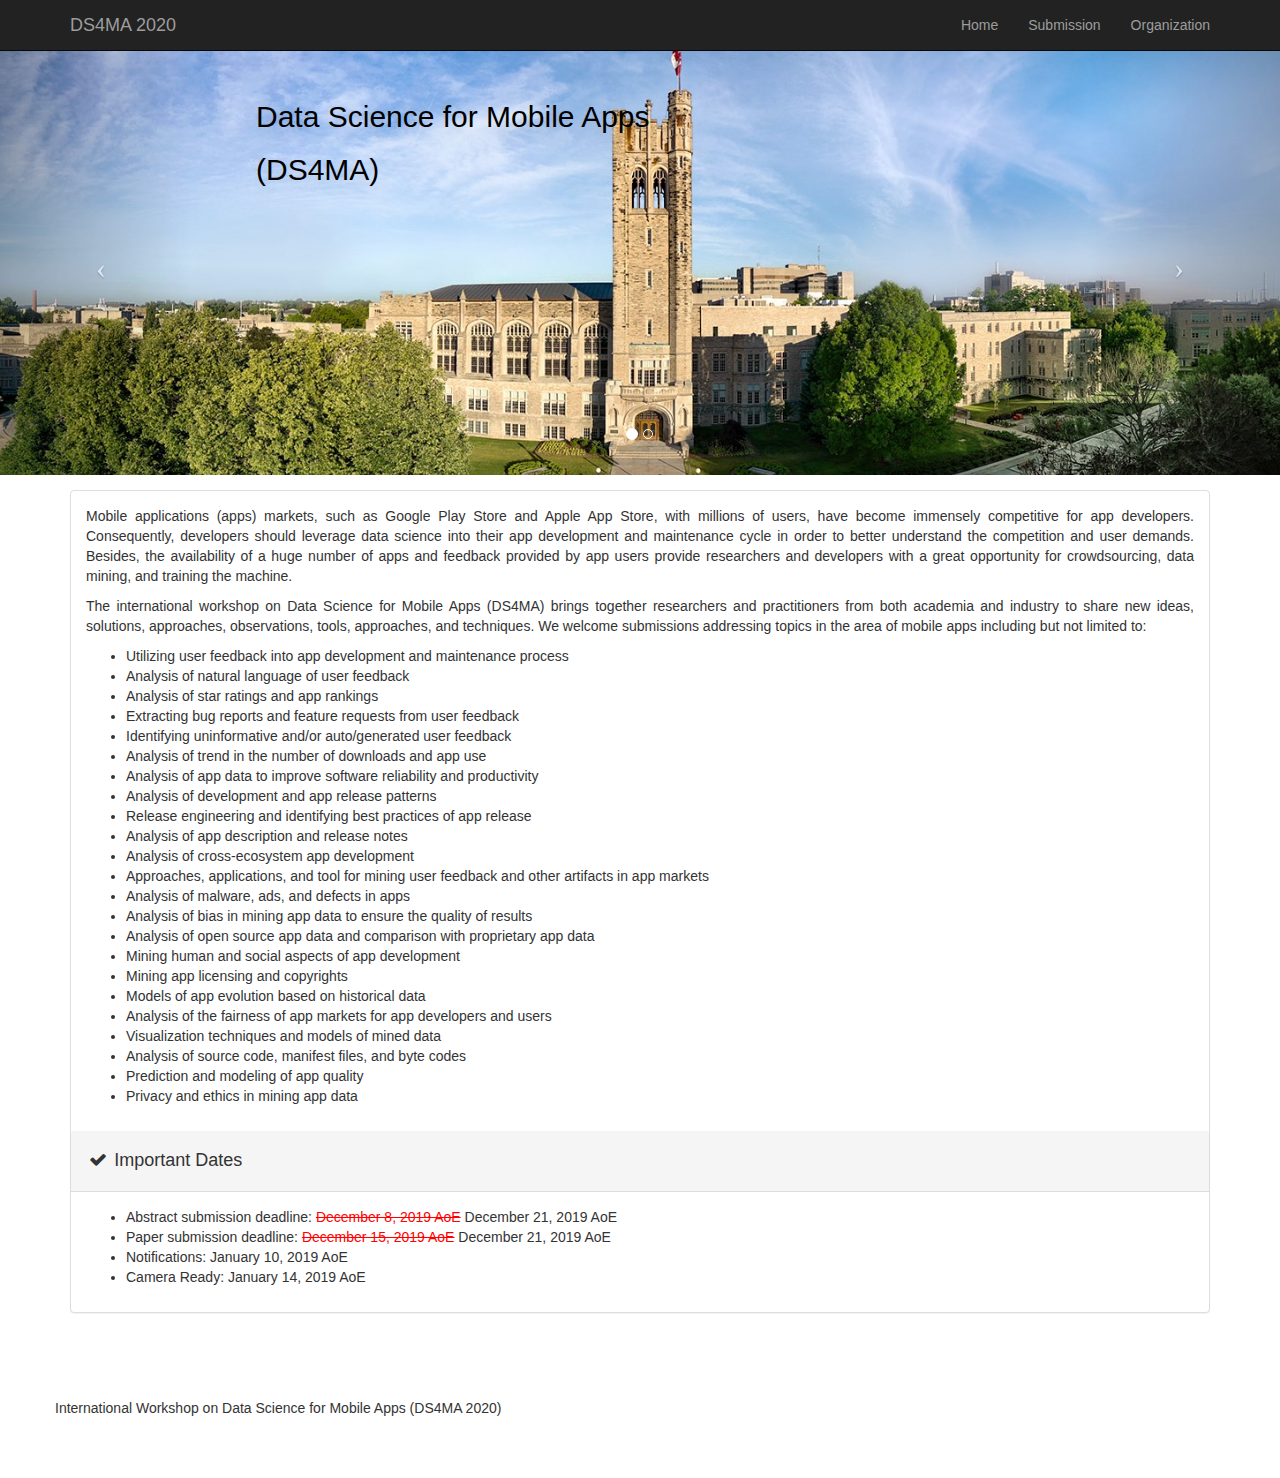
<file: index.html>
<!doctype html>
<html lang="en" class="no-js">
<head>
    <meta charset="utf-8">
    <meta http-equiv="x-ua-compatible" content="ie=edge">
    <meta name="viewport" content="width=device-width, initial-scale=1.0">
    <link rel="canonical" href="https://html5-templates.com/" />
    <title>DS4MA 2020</title>
	<meta name="description" content="DS4MA">
    <link href="css/bootstrap.css" rel="stylesheet">
    <link href="css/modern-business.css" rel="stylesheet">
    <link href="font-awesome/css/font-awesome.min.css" rel="stylesheet" type="text/css">
</head>

<body>
    <!-- Navigation -->
    <nav class="navbar navbar-inverse navbar-fixed-top" role="navigation">
        <div class="container">
            <!-- Brand and toggle get grouped for better mobile display -->
            <div class="navbar-header">
                <button type="button" class="navbar-toggle" data-toggle="collapse" data-target="#bs-example-navbar-collapse-1">
                    <span class="sr-only">Toggle navigation</span>
                    <span class="icon-bar"></span>
                    <span class="icon-bar"></span>
                    <span class="icon-bar"></span>
                </button>
                <a class="navbar-brand" href="index.html">DS4MA 2020</a>
            </div>
            <!-- Collect the nav links, forms, and other content for toggling -->
            <div class="collapse navbar-collapse" id="bs-example-navbar-collapse-1">
                <ul class="nav navbar-nav navbar-right">
                    <li><a href="index.html">Home</a></li>
                    <!--<li><a href="#">Program</a></li>-->
                    <li><a href="submission.html">Submission</a></li>
                    <!--<li><a href="#">Registration</a></li>-->
                    <!--<li><a href="#">Venue</a></li>-->
                    <li><a href="organization.html">Organization</a></li>
                </ul>
            </div>
            <!-- /.navbar-collapse -->
        </div>
        <!-- /.container -->
    </nav>

    <!-- Header Carousel -->
    <header id="myCarousel" class="carousel slide">
        <!-- Indicators -->
        <ol class="carousel-indicators">
            <li data-target="#myCarousel" data-slide-to="0" class="active"></li>
            <li data-target="#myCarousel" data-slide-to="1"></li>
        </ol>

        <!-- Wrapper for slides -->
        <div class="carousel-inner">
            <div class="item active">
                <div class="fill" style="background-image:url('images/college.jpg');"></div>
                <div class="carousel-caption">
                    <h2>Data Science for Mobile Apps</h2>
					<h2>(DS4MA)</h2>
                </div>
            </div>
            <div class="item">
                <div class="fill" style="background-image:url('images/panoramic2.jpg');"></div>
                <div class="carousel-caption">
                    <h2>Co-located with SANER 2020</h2>
                </div>
            </div>
        </div>

        <!-- Controls -->
        <a class="left carousel-control" href="#myCarousel" data-slide="prev">
            <span class="icon-prev"></span>
        </a>
        <a class="right carousel-control" href="#myCarousel" data-slide="next">
            <span class="icon-next"></span>
        </a>
    </header>

    <!-- Page Content -->
    <div class="container">

        <!-- Marketing Icons Section -->
        <div class="row">
            <div class="col-lg-12">
            </div>
            <div class="panel-body">
                <div class="panel panel-default">
                    <div class="panel-body">
                        <p style="text-align: justify;">
			Mobile applications (apps) markets, such as Google Play Store and Apple App Store, with millions of users, have become immensely competitive for app developers. Consequently, developers should leverage data science into their app development and maintenance cycle in order to better understand the competition and user demands. Besides, the availability of a huge number of apps and feedback provided by app users provide researchers and developers with a great opportunity for crowdsourcing, data mining, and training the machine.
                        </p>
			<p style="text-align: justify;">
			The international workshop on Data Science for Mobile Apps (DS4MA) brings together researchers and practitioners from both academia and industry to share new ideas, solutions, approaches, observations, tools, approaches, and techniques. We welcome submissions addressing topics in the area of mobile apps including but not limited to:
                        </p>
                        <ul>
                            <li>Utilizing user feedback into app development and maintenance process</li>
			    <li>Analysis of natural language of user feedback</li>
			    <li>Analysis of star ratings and app rankings</li>
			    <li>Extracting bug reports and feature requests from user feedback</li>
			    <li>Identifying uninformative and/or auto/generated user feedback</li>
                            <li>Analysis of trend in the number of downloads and app use</li>
                            <li>Analysis of app data to improve software reliability and productivity</li>
                            <li>Analysis of development and app release patterns</li>
			    <li>Release engineering and identifying best practices of app release</li>
                            <li>Analysis of app description and release notes</li>
                            <li>Analysis of cross-ecosystem app development</li>
                            <li>Approaches, applications, and tool for mining user feedback and other artifacts in app markets</li>
			    <li>Analysis of malware, ads, and defects in apps</li>
                            <li>Analysis of bias in mining app data to ensure the quality of results</li>
                            <li>Analysis of open source app data and comparison with proprietary app data</li>
                            <li>Mining human and social aspects of app development</li>
			    <li>Mining app licensing and copyrights</li>
                            <li>Models of app evolution based on historical data</li>
                            <li>Analysis of the fairness of app markets for app developers and users</li>
                            <li>Visualization techniques and models of mined data</li>
			    <li>Analysis of source code, manifest files, and byte codes</li>
                            <li>Prediction and modeling of app quality</li>
                            <li>Privacy and ethics in mining app data</li>
                        </ul>
                    </div>
					<div class="panel-heading">
                        <h4><i class="fa fa-fw fa-check"></i> Important Dates</h4>
                    </div>
                    <div class="panel-body">
                        <ul>
                    			<li>Abstract submission deadline: <strike style="color:red;">December 8, 2019 AoE</strike> December 21, 2019 AoE</li>
                            		<li>Paper submission deadline: <strike style="color:red;">December 15, 2019 AoE</strike> December 21, 2019 AoE</li>
                    			<li>Notifications: January 10, 2019 AoE</li>
                    			<li>Camera Ready: January 14, 2019 AoE</li>
                		</ul>
                    </div>
                </div>
            </div

        <!-- Footer -->
        <footer>
            <div class="row">
                <div class="col-lg-12">
                    <p>International Workshop on Data Science for Mobile Apps (DS4MA 2020)</p>
                </div>
            </div>
        </footer>

    </div>
    <!-- /.container -->

    <!-- jQuery -->
    <script src="js/jquery.js"></script>

    <!-- Bootstrap Core JavaScript -->
    <script src="js/bootstrap.min.js"></script>

    <!-- Script to Activate the Carousel -->
    <script>
    $('.carousel').carousel({
        interval: 5000 //changes the speed
    })
    </script>

</body>

</html>
</file>
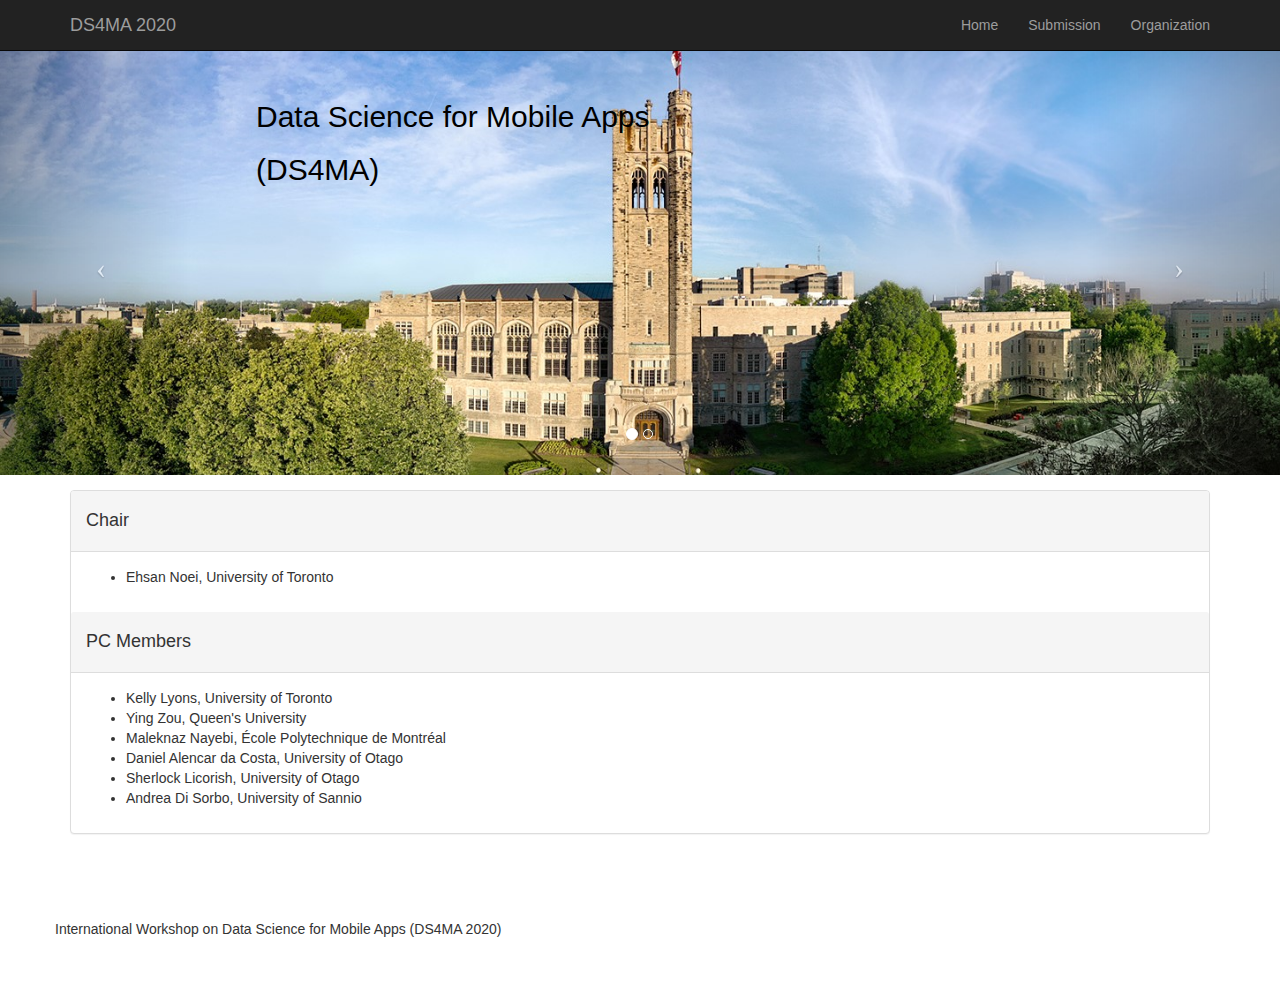
<file: organization.html>
<!doctype html>
<html lang="en" class="no-js">
<head>
    <meta charset="utf-8">
    <meta http-equiv="x-ua-compatible" content="ie=edge">
    <meta name="viewport" content="width=device-width, initial-scale=1.0">
    <link rel="canonical" href="https://html5-templates.com/" />
    <title>DS4MA 2020</title>
	<meta name="description" content="DS4MA">
    <link href="css/bootstrap.css" rel="stylesheet">
    <link href="css/modern-business.css" rel="stylesheet">
    <link href="font-awesome/css/font-awesome.min.css" rel="stylesheet" type="text/css">
</head>

<body>
    <!-- Navigation -->
    <nav class="navbar navbar-inverse navbar-fixed-top" role="navigation">
        <div class="container">
            <!-- Brand and toggle get grouped for better mobile display -->
            <div class="navbar-header">
                <button type="button" class="navbar-toggle" data-toggle="collapse" data-target="#bs-example-navbar-collapse-1">
                    <span class="sr-only">Toggle navigation</span>
                    <span class="icon-bar"></span>
                    <span class="icon-bar"></span>
                    <span class="icon-bar"></span>
                </button>
                <a class="navbar-brand" href="index.html">DS4MA 2020</a>
            </div>
            <!-- Collect the nav links, forms, and other content for toggling -->
            <div class="collapse navbar-collapse" id="bs-example-navbar-collapse-1">
                <ul class="nav navbar-nav navbar-right">
                    <li><a href="index.html">Home</a></li>
                    <!--<li><a href="#">Program</a></li>-->
                    <li><a href="submission.html">Submission</a></li>
                    <!--<li><a href="#">Registration</a></li>-->
                    <!--<li><a href="#">Venue</a></li>-->
                    <li><a href="organization.html">Organization</a></li>
                </ul>
            </div>
            <!-- /.navbar-collapse -->
        </div>
        <!-- /.container -->
    </nav>

    <!-- Header Carousel -->
    <header id="myCarousel" class="carousel slide">
        <!-- Indicators -->
        <ol class="carousel-indicators">
            <li data-target="#myCarousel" data-slide-to="0" class="active"></li>
            <li data-target="#myCarousel" data-slide-to="1"></li>
        </ol>

        <!-- Wrapper for slides -->
        <div class="carousel-inner">
            <div class="item active">
                <div class="fill" style="background-image:url('images/college.jpg');"></div>
                <div class="carousel-caption">
                    <h2>Data Science for Mobile Apps</h2>
					<h2>(DS4MA)</h2>
                </div>
            </div>
            <div class="item">
                <div class="fill" style="background-image:url('images/panoramic2.jpg');"></div>
                <div class="carousel-caption">
                    <h2>Co-located with SANER 2020</h2>
                </div>
            </div>
        </div>

        <!-- Controls -->
        <a class="left carousel-control" href="#myCarousel" data-slide="prev">
            <span class="icon-prev"></span>
        </a>
        <a class="right carousel-control" href="#myCarousel" data-slide="next">
            <span class="icon-next"></span>
        </a>
    </header>

    <!-- Page Content -->
    <div class="container">

        <!-- Marketing Icons Section -->
        <div class="row">
            <div class="col-lg-12">
            </div>
            <div class="panel-body">
                <div class="panel panel-default">
                   <div class="panel-heading">
                        <h4>Chair</h4>
                    </div>
                    <div class="panel-body">
                        <ul>
                    			<li>Ehsan Noei, University of Toronto</li>
                		</ul>
                    </div>                   <div class="panel-heading">
                        <h4>PC Members</h4>
                    </div>
                    <div class="panel-body">
                        <ul>
                    			<li>Kelly Lyons, University of Toronto</li>
                    			<li>Ying Zou, Queen's University</li>
                    			<li>Maleknaz Nayebi, École Polytechnique de Montréal</li>
								<li>Daniel Alencar da Costa, University of Otago</li>
								<li>Sherlock Licorish, University of Otago</li>
								<li>Andrea Di Sorbo, University of Sannio</li>
                		</ul>
                    </div>
                </div>
            </div

        <!-- Footer -->
        <footer>
            <div class="row">
                <div class="col-lg-12">
                    <p>International Workshop on Data Science for Mobile Apps (DS4MA 2020)</p>
                </div>
            </div>
        </footer>

    </div>
    <!-- /.container -->

    <!-- jQuery -->
    <script src="js/jquery.js"></script>

    <!-- Bootstrap Core JavaScript -->
    <script src="js/bootstrap.min.js"></script>

    <!-- Script to Activate the Carousel -->
    <script>
    $('.carousel').carousel({
        interval: 5000 //changes the speed
    })
    </script>

</body>

</html>
</file>
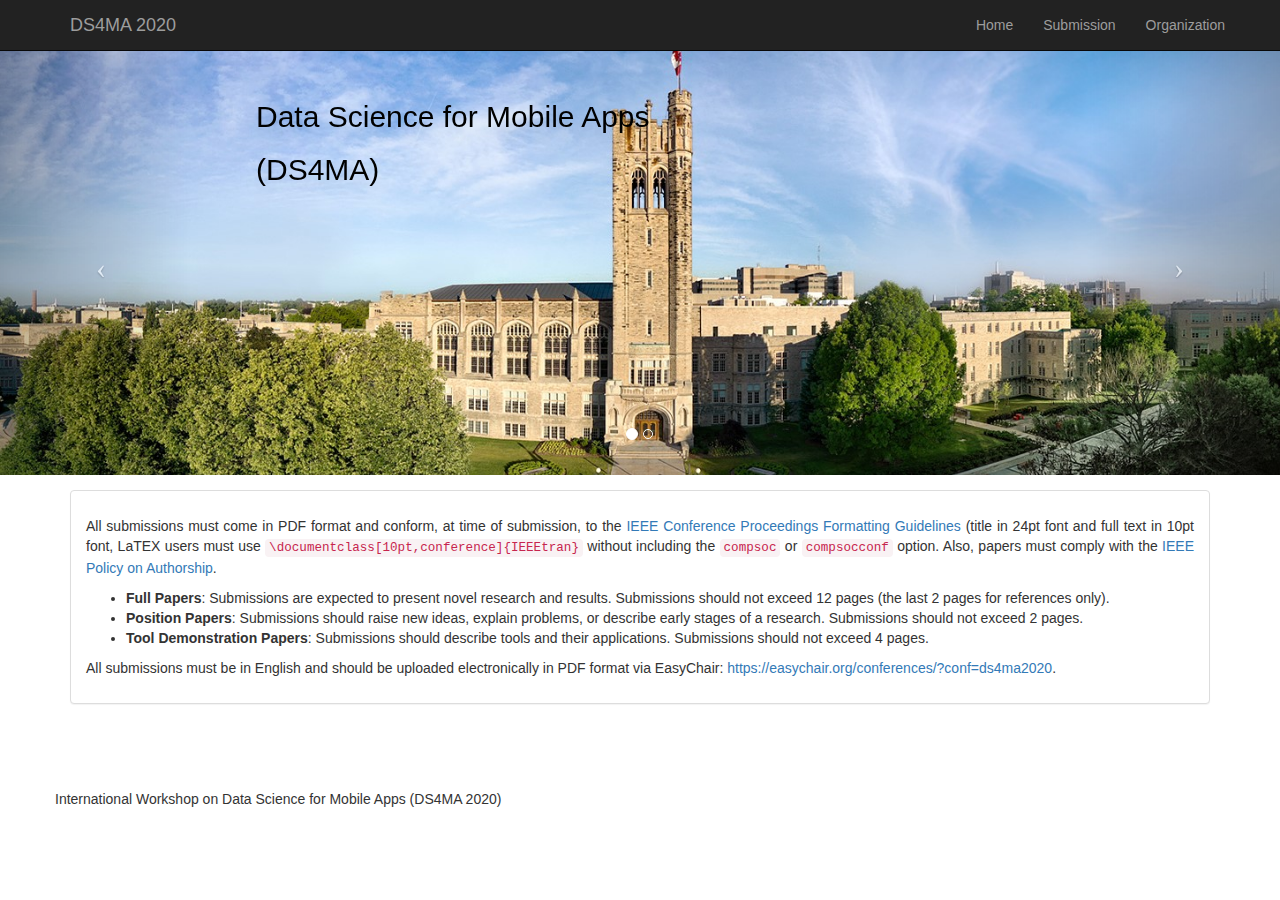
<file: submission.html>
<!doctype html>
<html lang="en" class="no-js">
<head>
    <meta charset="utf-8">
    <meta http-equiv="x-ua-compatible" content="ie=edge">
    <meta name="viewport" content="width=device-width, initial-scale=1.0">
    <link rel="canonical" href="https://html5-templates.com/" />
    <title>DS4MA 2020</title>
	<meta name="description" content="DS4MA">
    <link href="css/bootstrap.css" rel="stylesheet">
    <link href="css/modern-business.css" rel="stylesheet">
    <link href="font-awesome/css/font-awesome.min.css" rel="stylesheet" type="text/css">
</head>

<body>
    <!-- Navigation -->
    <nav class="navbar navbar-inverse navbar-fixed-top" role="navigation">
        <div class="container">
            <!-- Brand and toggle get grouped for better mobile display -->
            <div class="navbar-header">
                <button type="button" class="navbar-toggle" data-toggle="collapse" data-target="#bs-example-navbar-collapse-1">
                    <span class="sr-only">Toggle navigation</span>
                    <span class="icon-bar"></span>
                    <span class="icon-bar"></span>
                    <span class="icon-bar"></span>
                </button>
                <a class="navbar-brand" href="index.html">DS4MA 2020</a>
            </div>
            <!-- Collect the nav links, forms, and other content for toggling -->
            <div class="collapse navbar-collapse" id="bs-example-navbar-collapse-1">
                <ul class="nav navbar-nav navbar-right">
                <ul class="nav navbar-nav navbar-right">
                    <li><a href="index.html">Home</a></li>
                    <!--<li><a href="#">Program</a></li>-->
                    <li><a href="submission.html">Submission</a></li>
                    <!--<li><a href="#">Registration</a></li>-->
                    <!--<li><a href="#">Venue</a></li>-->
                    <li><a href="organization.html">Organization</a></li>
                </ul>
                </ul>
            </div>
            <!-- /.navbar-collapse -->
        </div>
        <!-- /.container -->
    </nav>

    <!-- Header Carousel -->
    <header id="myCarousel" class="carousel slide">
        <!-- Indicators -->
        <ol class="carousel-indicators">
            <li data-target="#myCarousel" data-slide-to="0" class="active"></li>
            <li data-target="#myCarousel" data-slide-to="1"></li>
        </ol>

        <!-- Wrapper for slides -->
        <div class="carousel-inner">
            <div class="item active">
                <div class="fill" style="background-image:url('images/college.jpg');"></div>
                <div class="carousel-caption">
                    <h2>Data Science for Mobile Apps</h2>
					<h2>(DS4MA)</h2>                </div>
            </div>
            <div class="item">
                <div class="fill" style="background-image:url('images/panoramic2.jpg');"></div>
                <div class="carousel-caption">
                    <h2>Co-located with SANER 2020</h2>
                </div>
            </div>
        </div>

        <!-- Controls -->
        <a class="left carousel-control" href="#myCarousel" data-slide="prev">
            <span class="icon-prev"></span>
        </a>
        <a class="right carousel-control" href="#myCarousel" data-slide="next">
            <span class="icon-next"></span>
        </a>
    </header>

    <!-- Page Content -->
    <div class="container">

        <!-- Marketing Icons Section -->
        <div class="row">
            <div class="col-lg-12">
            </div>
            <div class="panel-body">
                <div class="panel panel-default">
                    <div class="panel-body">
                        </p>
                        <p style="text-align: justify;">
                            All submissions must come in PDF format and conform, at time of submission, to the <a href="https://www.ieee.org/conferences_events/conferences/publishing/templates.html" target="_blank">IEEE Conference Proceedings Formatting Guidelines</a>
                            (title in 24pt font and full text in 10pt font, LaTEX users must use <code>\documentclass[10pt,conference]{IEEEtran}</code> without including the <code>compsoc</code> or <code>compsocconf</code> option.
                                Also, papers must comply with the <a href="https://www.ieee.org/publications_standards/publications/rights/authorrightsresponsibilities.html" target="_blank">IEEE Policy on Authorship</a>.
                        </p>
                        <p>
                            <ul>
                                    <li>
                                        <b>Full Papers</b>: Submissions are expected to present novel research and results. Submissions should not exceed 12 pages (the last 2 pages for references only).
                                    </li>
                                    <li>
                                        <b>Position Papers</b>: Submissions should raise new ideas, explain problems, or describe early stages of a research. Submissions should not exceed 2 pages.
                                    </li>
                                    <li>
                                        <b>Tool Demonstration Papers</b>: Submissions should describe tools and their applications. Submissions should not exceed 4 pages.
                                    </li>
                            </ul>
                        </p>
                        <p style="text-align: justify;">
                            All submissions must be in English and should be uploaded electronically in PDF format via EasyChair: <a href="https://easychair.org/conferences/?conf=ds4ma2020">https://easychair.org/conferences/?conf=ds4ma2020</a>.
                        </p>
                    </div>
                </div>
            </div

        <!-- Footer -->
        <footer>
            <div class="row">
                <div class="col-lg-12">
                    <p>International Workshop on Data Science for Mobile Apps (DS4MA 2020)</p>
                </div>
            </div>
        </footer>

    </div>
    <!-- /.container -->

    <!-- jQuery -->
    <script src="js/jquery.js"></script>

    <!-- Bootstrap Core JavaScript -->
    <script src="js/bootstrap.min.js"></script>

    <!-- Script to Activate the Carousel -->
    <script>
    $('.carousel').carousel({
        interval: 5000 //changes the speed
    })
    </script>

</body>

</html>
</file>
<file: css/modern-business.css>
/*!
 * Start Bootstrap - Modern Business (http://startbootstrap.com/)
 * Copyright 2013-2016 Start Bootstrap
 * Licensed under MIT (https://github.com/BlackrockDigital/startbootstrap/blob/gh-pages/LICENSE)
 */

/* Global Styles */

html,
body {
    height: 100%;
}

body {
    padding-top: 50px; /* Required padding for .navbar-fixed-top. Remove if using .navbar-static-top. Change if height of navigation changes. */
}

.img-portfolio {
    margin-bottom: 30px;
}

.img-hover:hover {
    opacity: 0.8;
}


.products .caption {
    height: 130px;
    overflow: hidden;
}
.products .caption h4 {
    white-space: nowrap;
}
.products .thumbnail img {
    width: 100%;
}
.products .ratings {
    padding-right: 10px;
    padding-left: 10px;
    color: #d17581;
}
.products .thumbnail {
    padding: 0;
}
.products .thumbnail .caption-full {
    padding: 9px;
    color: #333;
}


/* Home Page Carousel */

header.carousel {
    height: 50%;
}

header.carousel .item,
header.carousel .item.active,
header.carousel .carousel-inner {
    height: 100%;
}

header.carousel .fill {
    width: 100%;
    height: 100%;
    background-position: center;
    background-size: cover;
}

/* 404 Page Styles */

.error-404 {
    font-size: 100px;
}

/* Pricing Page Styles */

.price {
    display: block;
    font-size: 50px;
    line-height: 50px;
}

.price sup {
    top: -20px;
    left: 2px;
    font-size: 20px;
}

.period {
    display: block;
    font-style: italic;
}

/* Footer Styles */

footer {
    margin: 50px 0;
}

/* Responsive Styles */

@media(max-width:991px) {
    .customer-img,
    .img-related {
        margin-bottom: 30px;
    }
}

@media(max-width:767px) {
    .img-portfolio {
        margin-bottom: 15px;
    }

    header.carousel .carousel {
        height: 70%;
    }
}
</file>
